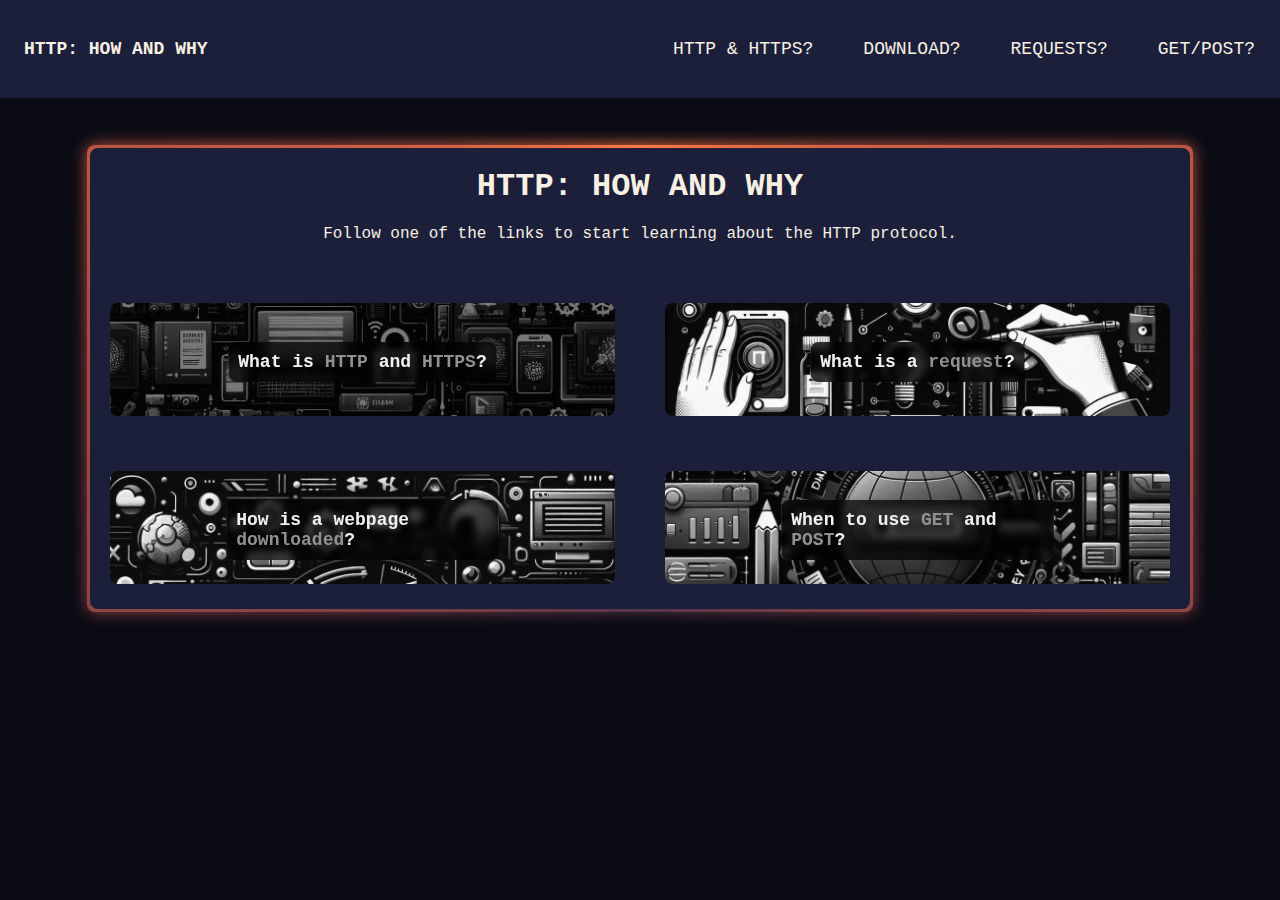
<file: index.html>
<!DOCTYPE html>
<html lang="en">
    <head>
        <title>HTTP: How and why</title>
        <meta charset="UTF-8">
        <link rel="stylesheet" href="style.css">
    </head>
    <body>
        <!-- The header is the entire nav-bar - Title and linking elements -->
        <header class="header">

            <!-- Contains the title text on the left side of the nav bar, links back to index.html -->
            <div class="title-text">
                <h1><a href="index.html">HTTP: HOW AND WHY</a></h1>
            </div>

            <!-- This div contains the links on the right hand side of the nav bar -->
            <div class="navigation">

                <!-- Checkbox for hamburger menu functionality -->
                <input type="checkbox" class="toggle-menu">
                <div class="hamburger"></div>

                <!-- List containing all the nav-bar items -->
                <ul class="menu">
                    <li><a href="http.html">HTTP &amp; HTTPS?</a></li>
                    <li><a href="download.html">DOWNLOAD?</a></li>
                    <li><a href="request.html">REQUESTS?</a></li>
                    <li><a href="getandpost.html">GET/POST?</a></li>
                </ul>
            </div>
        </header>

        <!-- Contains the main body of the page and all content -->
        <div class="wrapper">
            <div class="main-body">
                <div class="content">
                    <h1>HTTP: HOW AND WHY</h1>
                    <p>Follow one of the links to start learning about the HTTP protocol.</p>
                </div>
                
                <!-- Four grid items are housed in this grid-container div. -->
                <div class="grid-container">

                    <!-- Each grid item contains an imaged with an overlaid div containing a header with the title of the linked page. -->
                    <div class="grid-item-1">
                        <a href="http.html">
                            <picture>
                                <source media="(min-width:1100px)" srcset="images/cropped_https_orange.jpg">
                                <source media="(min-width:800px)" srcset="images/cropped_https_orange700.jpg">
                                <img src="images/cropped_https_orange400.jpg" alt="">
                            </picture>
                            <div class="image-header-text-container">
                                <h2 class="index-page-header">What is <span class="keyword">HTTP</span> and <span class="keyword">HTTPS</span>?</h2>
                            </div>
                        </a>
                    </div>
                
                    <div class="grid-item-2">
                        <a href="download.html">
                            <picture>
                                <source media="(min-width:1100px)" srcset="images/cropped_download.jpg">
                                <source media="(min-width:800px)" srcset="images/cropped_download700.jpg">
                                <img src="images/cropped_download400.jpg" alt="">
                            </picture>
                            <div class="image-header-text-container">
                                <h2 class="index-page-header">How is a webpage <span class="keyword">downloaded</span>?</h2>
                            </div>
                        </a>
                    </div>

                    <div class="grid-item-3">
                        <a href="request.html">
                            <picture>
                                <source media="(min-width:1100px)" srcset="images/cropped_requests.jpg">
                                <source media="(min-width:800px)" srcset="images/cropped_requests700.jpg">
                                <img src="images/cropped_requests400.jpg" alt="">
                            </picture>
                            <div class="image-header-text-container">
                                <h2 class="index-page-header">What is a <span class="keyword">request</span>?</h2>
                            </div>
                        </a>    
                    </div>

                    <div class="grid-item-4">
                        <a href="getandpost.html">
                            <picture>
                                <source media="(min-width:1100px)" srcset="images/cropped_getpost.jpg">
                                <source media="(min-width:800px)" srcset="images/cropped_getpost700.jpg">
                                <img src="images/cropped_getpost400.jpg" alt="">
                            </picture>
                            <div class="image-header-text-container">
                                <h2 class="index-page-header">When to use <span class="keyword">GET</span> and <span class="keyword">POST</span>?</h2>
                            </div>
                        </a>
                    </div>

                </div>
            </div>
        </div>
    </body>
</html>
</file>
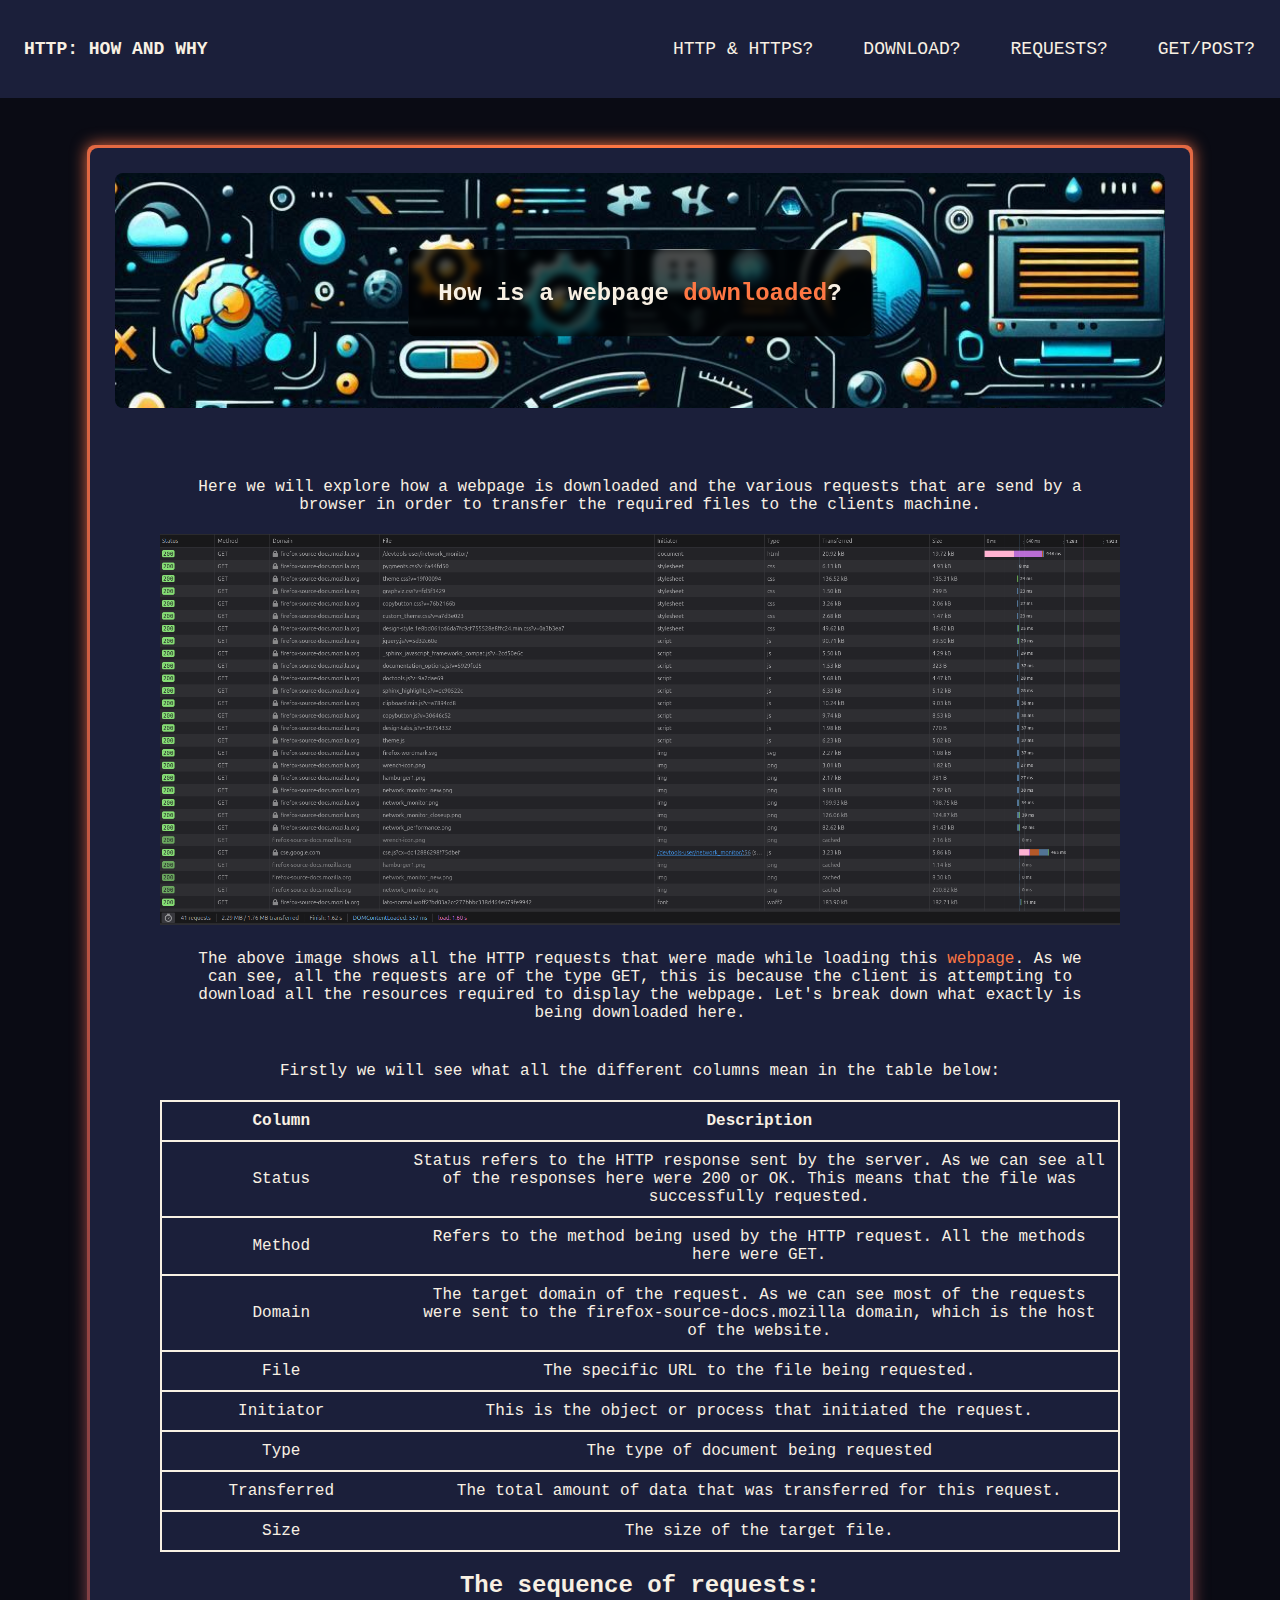
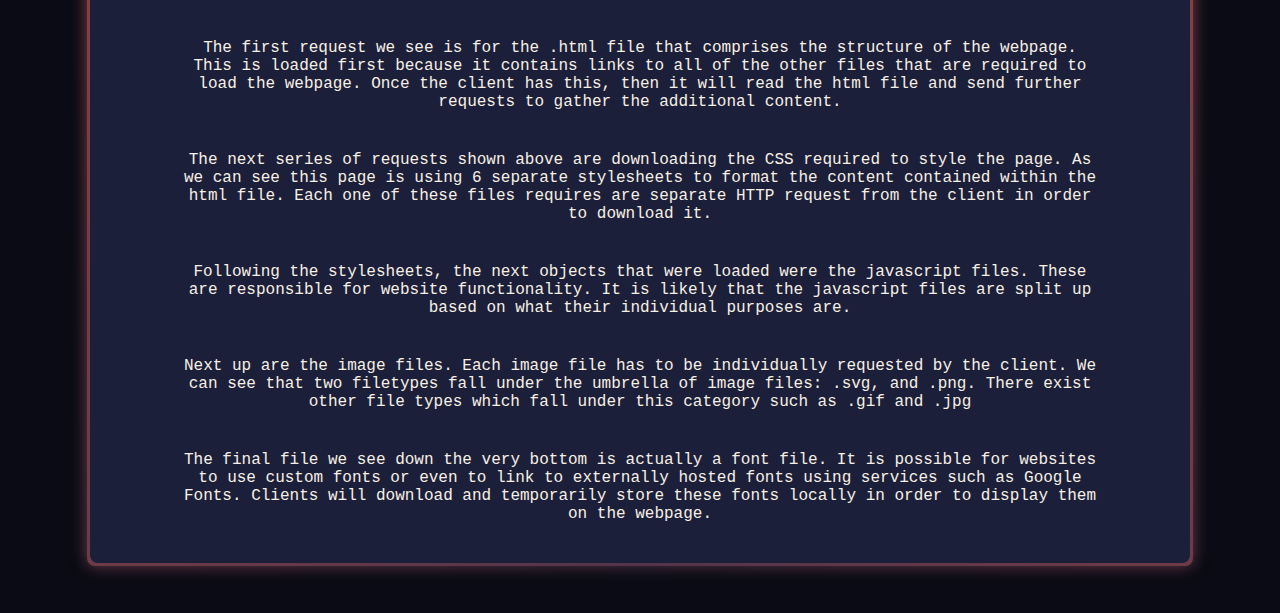
<file: download.html>
<!DOCTYPE html>
<html lang="en">
    <head>
        <title>How is a webpage downloaded?</title>
        <meta charset="UTF-8">
        <link rel="stylesheet" href="style.css">
    </head>
    <body>
        <!-- The header is the entire nav-bar - Title and linking elements -->
        <header class="header">

            <!-- Contains the title text on the left side of the nav bar, links back to index.html -->
            <div class="title-text">
                <h1><a href="index.html">HTTP: HOW AND WHY</a></h1>
            </div>

            <!-- This div contains the links on the right hand side of the nav bar -->
            <div class="navigation">

                <!-- Checkbox for hamburger menu functionality -->
                <input type="checkbox" class="toggle-menu">
                <div class="hamburger"></div>

                <!-- List containing all the nav-bar items -->
                <ul class="menu">
                    <li><a href="http.html">HTTP &amp; HTTPS?</a></li>
                    <li><a href="download.html">DOWNLOAD?</a></li>
                    <li><a href="request.html">REQUESTS?</a></li>
                    <li><a href="getandpost.html">GET/POST?</a></li>
                </ul>
            </div>
        </header>

        <!-- Contains the main body of the page and all content -->
        <div class="wrapper">
            <div class="main-body">

                <!-- Image header and overlaid text -->
                <div class="image-header">

                    <picture>
                        <source media="(min-width:1100px)" srcset="images/cropped_download.jpg">
                        <source media="(min-width:800px)" srcset="images/cropped_download700.jpg">
                        <img src="images/cropped_download400.jpg" alt="">
                    </picture>

                    <div class="image-header-text-container">
                        <h2 class>How is a webpage <span class="keyword">downloaded</span>?</h2>
                    </div>
                </div>

                <!-- The main content that will be displayed in the body of the page -->
                <div class="content">

                    <p>Here we will explore how a webpage is downloaded and the various requests that are send by a browser in order to transfer the required files to the clients machine.</p>

                    <!-- Links this image to that it opens a new tab which displays the largest version of the image on click -->
                    <a href="images/networkwide.png" target="_blank">
                        <picture class="in-article-image">
                            <source media="(min-width:1100px)" srcset="images/networkwide.png">
                            <source media="(min-width:800px)" srcset="images/networkmid.png">
                            <img src="images/networknarrow.png" alt="A screenshot of firefox's network analysis feature displaying a series of requests made to a website.">
                        </picture>
                    </a>

                    <p>The above image shows all the HTTP requests that were made while loading this <a href="https://firefox-source-docs.mozilla.org/devtools-user/network_monitor/">webpage</a>. As we can see, all the requests are of the type GET, this is because the client is attempting to download all the resources required to display the webpage. Let's break down what exactly is being downloaded here.</p>
                    <p>Firstly we will see what all the different columns mean in the table below:</p>

                    <!-- Table showing descriptions of the various columns in the network analysis tool -->
                    <table>
                        <tr>
                            <th>Column</th>
                            <th>Description</th>
                        </tr>
                        <tr>
                            <td>Status</td>
                            <td>Status refers to the HTTP response sent by the server. As we can see all of the responses here were 200 or OK. This means that the file was successfully requested.</td>
                        </tr>
                        <tr>
                            <td>Method</td>
                            <td>Refers to the method being used by the HTTP request. All the methods here were GET.</td>
                        </tr>
                        <tr>
                            <td>Domain</td>
                            <td>The target domain of the request. As we can see most of the requests were sent to the firefox-source-docs.mozilla domain, which is the host of the website.</td>
                        </tr>
                        <tr>
                            <td>File</td>
                            <td>The specific URL to the file being requested.</td>
                        </tr>
                        <tr>
                            <td>Initiator</td>
                            <td>This is the object or process that initiated the request.</td>
                        </tr>
                        <tr>
                            <td>Type</td>
                            <td>The type of document being requested</td>
                        </tr>
                        <tr>
                            <td>Transferred</td>
                            <td>The total amount of data that was transferred for this request.</td>
                        </tr>
                        <tr>
                            <td>Size</td>
                            <td>The size of the target file.</td>
                        </tr>
                    </table>

                    <h2>The sequence of requests:</h2>
                    <p>The first request we see is for the .html file that comprises the structure of the webpage. This is loaded first because it contains links to all of the other files that are required to load the webpage. Once the client has this, then it will read the html file and send further requests to gather the additional content.</p>
                    <p>The next series of requests shown above are downloading the CSS required to style the page. As we can see this page is using 6 separate stylesheets to format the content contained within the html file. Each one of these files requires are separate HTTP request from the client in order to download it.</p>
                    <p>Following the stylesheets, the next objects that were loaded were the javascript files. These are responsible for website functionality. It is likely that the javascript files are split up based on what their individual purposes are.</p>
                    <p>Next up are the image files. Each image file has to be individually requested by the client. We can see that two filetypes fall under the umbrella of image files: .svg, and .png. There exist other file types which fall under this category such as .gif and .jpg</p>
                    <p>The final file we see down the very bottom is actually a font file. It is possible for websites to use custom fonts or even to link to externally hosted fonts using services such as Google Fonts. Clients will download and temporarily store these fonts locally in order to display them on the webpage.</p>
                
                </div>
            </div>
        </div>
    </body>
</html>
</file>
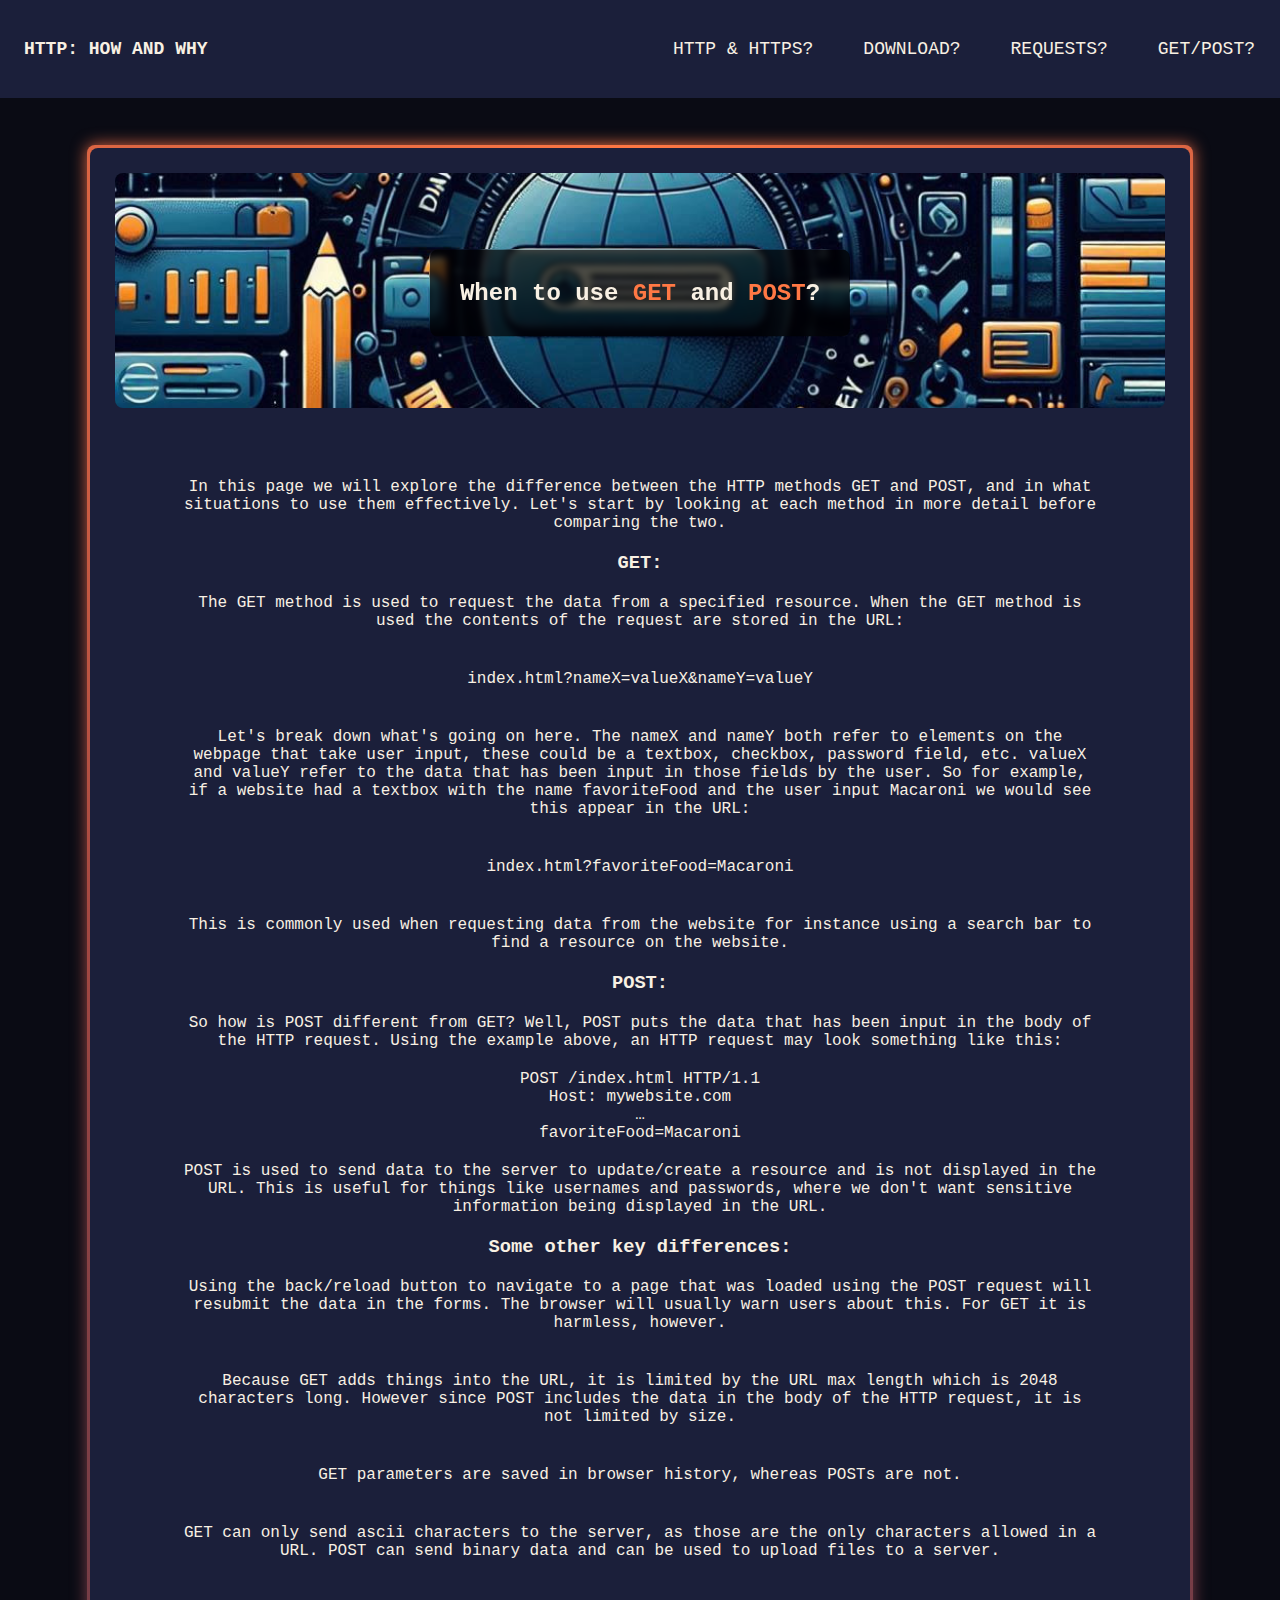
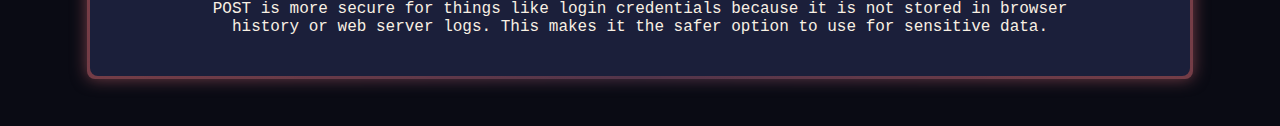
<file: getandpost.html>
<!DOCTYPE html>
<html lang="en">
    <head>
        <title>When to use GET and POST</title>
        <meta charset="UTF-8">
        <link rel="stylesheet" href="style.css">
    </head>
    
    <body>
        <!-- The header is the entire nav-bar - Title and linking elements -->
        <header class="header">

            <!-- Contains the title text on the left side of the nav bar, links back to index.html -->
            <div class="title-text">
                <h1><a href="index.html">HTTP: HOW AND WHY</a></h1>
            </div>

            <!-- This div contains the links on the right hand side of the nav bar -->
            <div class="navigation">

                <!-- Checkbox for hamburger menu functionality -->
                <input type="checkbox" class="toggle-menu">
                <div class="hamburger"></div>

                <!-- List containing all the nav-bar items -->
                <ul class="menu">
                    <li><a href="http.html">HTTP &amp; HTTPS?</a></li>
                    <li><a href="download.html">DOWNLOAD?</a></li>
                    <li><a href="request.html">REQUESTS?</a></li>
                    <li><a href="getandpost.html">GET/POST?</a></li>
                </ul>
            </div>
        </header>

        <!-- Wrapper element for the main body of content -->
        <div class="wrapper">
            <div class="main-body">

                <!-- Image header and overlaid text -->
                <div class="image-header">
                    <picture>
                        <source media="(min-width:1100px)" srcset="images/cropped_getpost.jpg">
                        <source media="(min-width:800px)" srcset="images/cropped_getpost700.jpg">
                        <img src="images/cropped_getpost400.jpg" alt="">
                    </picture>
                    <div class="image-header-text-container">
                        <h2 class>When to use <span class="keyword">GET</span> and <span class="keyword">POST</span>?</h2>
                    </div>
                </div>

                <!-- Div containing text content of the page -->
                <div class="content">
                    
                    <p>In this page we will explore the difference between the HTTP methods GET and POST, and in what situations to use them effectively. Let&apos;s start by looking at each method in more detail before comparing the two.</p>
                    
                    <h3>GET:</h3>
                    <p>The GET method is used to request the data from a specified resource. When the GET method is used the contents of the request are stored in the URL:</p>
                    <p>index.html?nameX=valueX&nameY=valueY</p>
                    <p>Let&apos;s break down what&apos;s going on here. The nameX and nameY both refer to elements on the webpage that take user input, these could be a textbox, checkbox, password field, etc. valueX and valueY refer to the data that has been input in those fields by the user. So for example, if a website had a textbox with the name favoriteFood and the user input Macaroni we would see this appear in the URL:</p>
                    <p>index.html?favoriteFood=Macaroni</p>
                    <p>This is commonly used when requesting data from the website for instance using a search bar to find a resource on the website.</p>
                    
                    <h3>POST:</h3>
                    <p>So how is POST different from GET? Well, POST puts the data that has been input in the body of the HTTP request. Using the example above, an HTTP request may look something like this:</p>
                    
                    <pre style="white-space: pre-line;">
                        POST /index.html HTTP/1.1
                        Host: mywebsite.com
                        …
                        favoriteFood=Macaroni
                    </pre>

                    <p>POST is used to send data to the server to update/create a resource and is not displayed in the URL. This is useful for things like usernames and passwords, where we don&apos;t want sensitive information being displayed in the URL.</p>
                    
                    <h3>Some other key differences:</h3>
                    <p>Using the back/reload button to navigate to a page that was loaded using the POST request will resubmit the data in the forms. The browser will usually warn users about this. For GET it is harmless, however.</p>
                    <p>Because GET adds things into the URL, it is limited by the URL max length which is 2048 characters long. However since POST includes the data in the body of the HTTP request, it is not limited by size.</p>
                    <p>GET parameters are saved in browser history, whereas POSTs are not.</p>
                    <p>GET can only send ascii characters to the server, as those are the only characters allowed in a URL. POST can send binary data and can be used to upload files to a server.</p>
                    <p>POST is more secure for things like login credentials because it is not stored in browser history or web server logs. This makes it the safer option to use for sensitive data.</p>
                
                </div>
            </div>
        </div>
    </body>
</html>
</file>
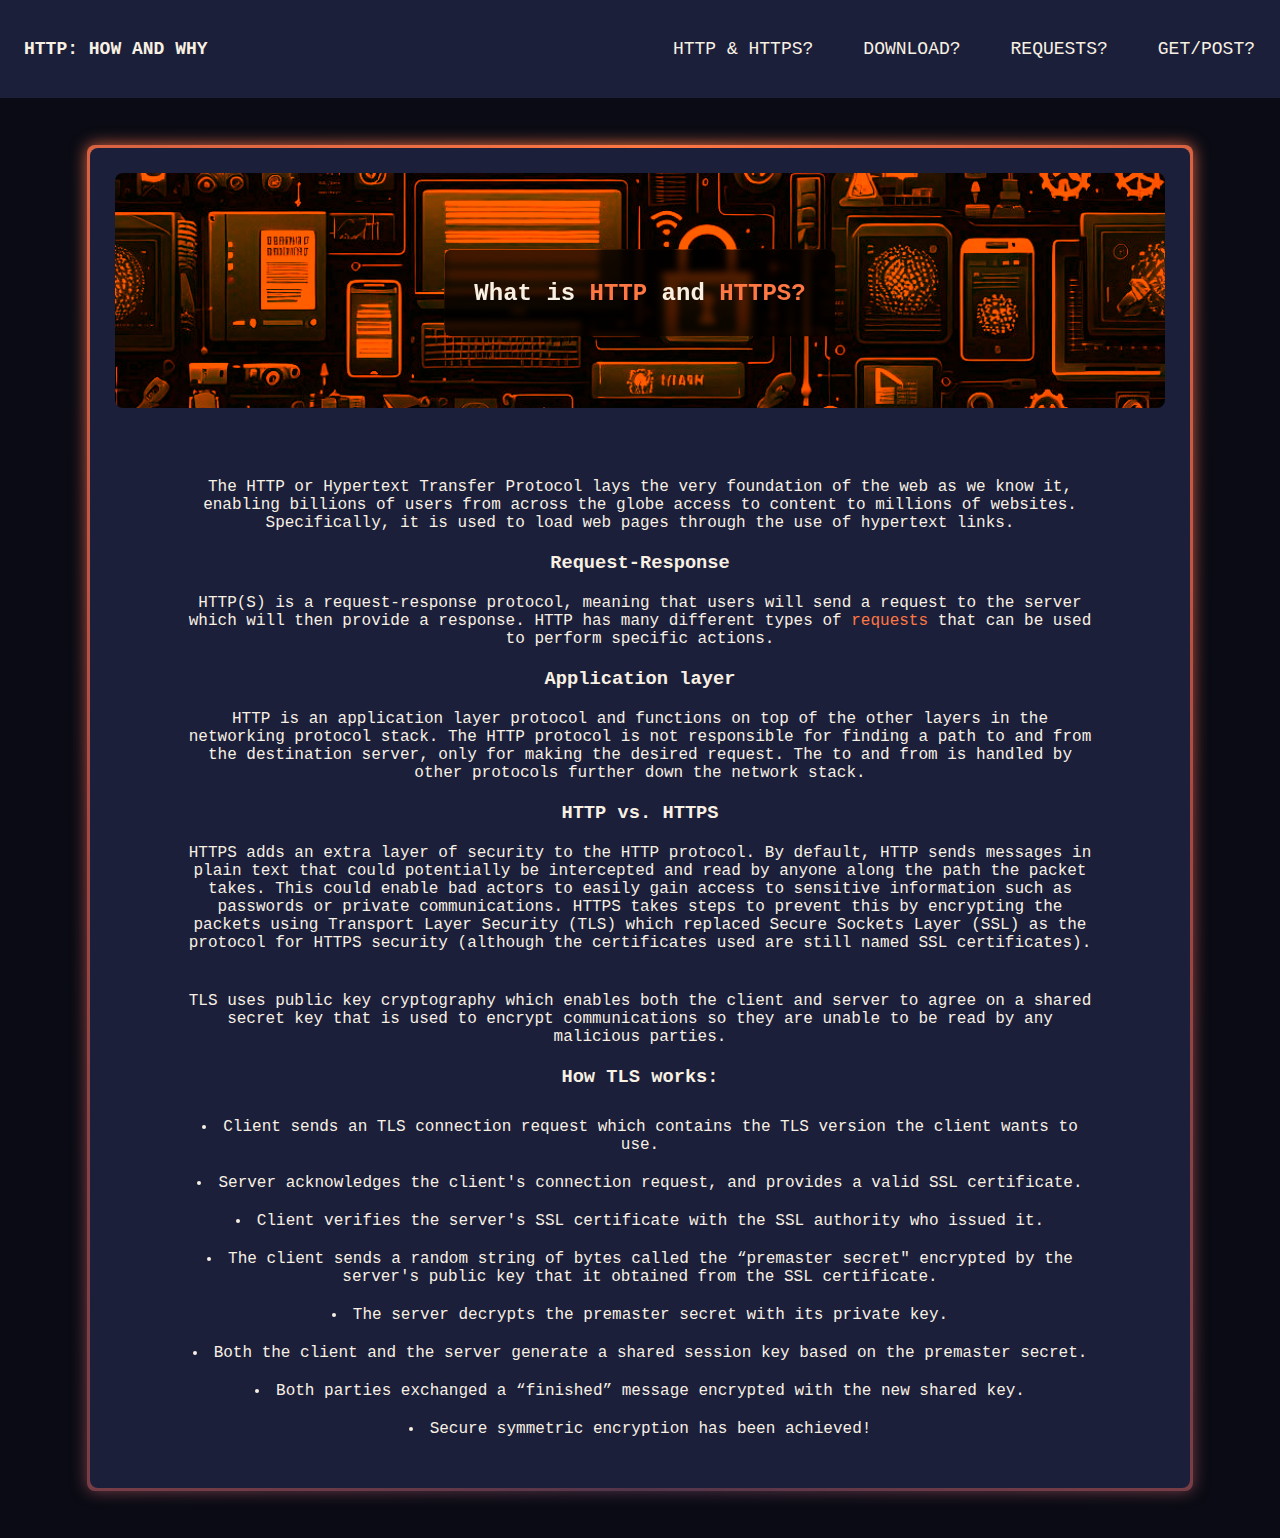
<file: http.html>
<!DOCTYPE html>
<html lang="en">
    <head>
        <title>What is HTTP and HTTPS?</title>
        <meta charset="UTF-8">
        <link rel="stylesheet" href="style.css">
    </head>
    <body>
        <!-- The header is the entire nav-bar - Title and linking elements -->
        <header class="header">

            <!-- Contains the title text on the left side of the nav bar, links back to index.html -->
            <div class="title-text">
                <h1><a href="index.html">HTTP: HOW AND WHY</a></h1>
            </div>

            <!-- This div contains the links on the right hand side of the nav bar -->
            <div class="navigation">

                <!-- Checkbox for hamburger menu functionality -->
                <input type="checkbox" class="toggle-menu">
                <div class="hamburger"></div>

                <!-- List containing all the nav-bar items -->
                <ul class="menu">
                    <li><a href="http.html">HTTP &amp; HTTPS?</a></li>
                    <li><a href="download.html">DOWNLOAD?</a></li>
                    <li><a href="request.html">REQUESTS?</a></li>
                    <li><a href="getandpost.html">GET/POST?</a></li>
                </ul>
            </div>
        </header>

        <!-- Contains the main body of the page and all content -->
        <div class="wrapper">
            <div class="main-body">

                <!-- Image header and overlaid text -->
                <div class="image-header">
                    <picture>
                        <source media="(min-width:1100px)" srcset="images/cropped_https_orange.jpg">
                        <source media="(min-width:800px)" srcset="images/cropped_https_orange700.jpg">
                        <img src="images/cropped_https_orange400.jpg" alt="">
                    </picture>
                    <div class="image-header-text-container">
                        <h2 class>What is <span class="keyword">HTTP</span> and <span class="keyword">HTTPS?</span></h2>
                    </div>
                </div>

                <!-- The text based content of the page -->
                <div class="content">

                    <p>The HTTP or Hypertext Transfer Protocol lays the very foundation of the web as we know it, 
                        enabling billions of users from across the globe access to content to millions of websites. 
                        Specifically, it is used to load web pages through the use of hypertext links. </p>
                    
                    <h3>Request-Response</h3>
                    <p>HTTP(S) is a request-response protocol, meaning that users will send a request to the server which will then provide a response. 
                        HTTP has many different types of <a href="request.html">requests</a> that can be used to perform specific actions.</p>
                    
                    <h3>Application layer</h3>
                    <p>HTTP is an application layer protocol and functions on top of the other layers in the networking protocol stack. 
                        The HTTP protocol is not responsible for finding a path to and from the destination server, only for making the desired request. 
                        The to and from is handled by other protocols further down the network stack.</p>
                    
                        <h3>HTTP vs. HTTPS</h3>
                    <p>HTTPS adds an extra layer of security to the HTTP protocol. By default, HTTP sends messages in plain text that could 
                        potentially be intercepted and read by anyone along the path the packet takes. This could enable bad actors to 
                        easily gain access to sensitive information such as passwords or private communications. HTTPS takes steps to prevent this by 
                        encrypting the packets using Transport Layer Security (TLS) which replaced Secure Sockets Layer (SSL) as the protocol for 
                        HTTPS security (although the certificates used are still named SSL certificates).</p>
                    <p>TLS uses public key cryptography which enables both the client and server to agree on a shared secret key that is used to 
                        encrypt communications so they are unable to be read by any malicious parties.</p>

                    <h3>How TLS works:</h3>
                    <ul>
                        <li>Client sends an TLS connection request which contains the TLS version the client wants to use.</li>
                        <li>Server acknowledges the client&apos;s connection request, and provides a valid SSL certificate.</li>
                        <li>Client verifies the server&apos;s SSL certificate with the SSL authority who issued it.</li>
                        <li>The client sends a random string of bytes called the “premaster secret" encrypted by the server's public key that it obtained from the SSL certificate.</li>
                        <li>The server decrypts the premaster secret with its private key.</li>
                        <li>Both the client and the server generate a shared session key based on the premaster secret.</li>
                        <li>Both parties exchanged a “finished” message encrypted with the new shared key.</li>
                        <li>Secure symmetric encryption has been achieved!</li>
                    </ul>
                
                </div>
            </div>
        </div>
    </body>
</html>
</file>
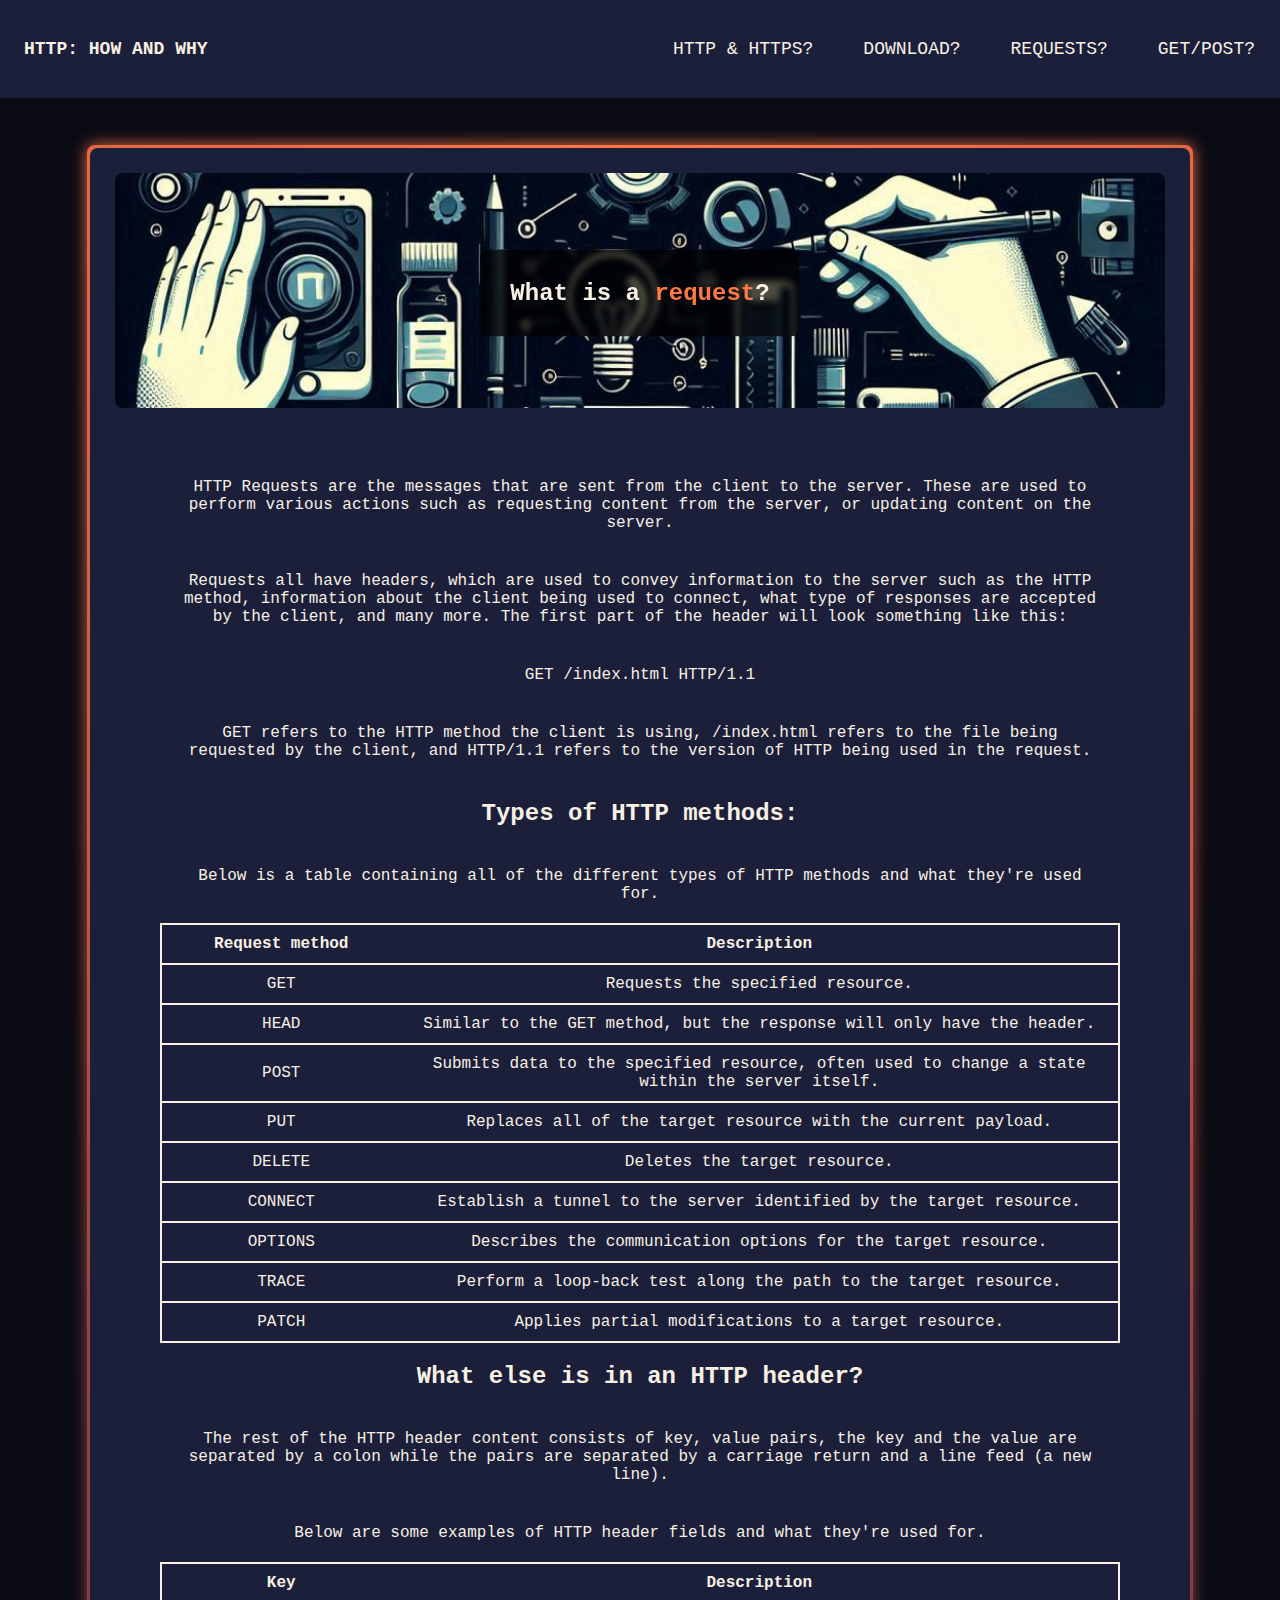
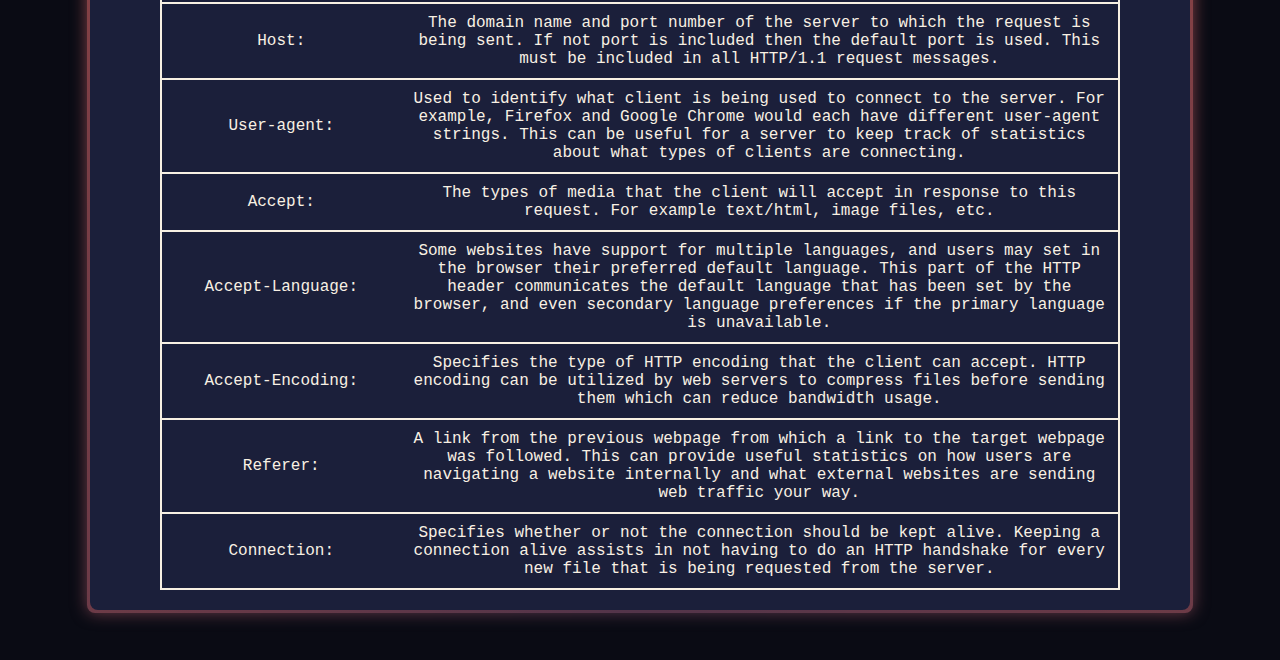
<file: request.html>
<!DOCTYPE html>
<html lang="en">
    <head>
        <title>What is a request?</title>
        <meta charset="UTF-8">
        <link rel="stylesheet" href="style.css">
    </head>
    <body>
        <!-- The header is the entire nav-bar - Title and linking elements -->
        <header class="header">

            <!-- Contains the title text on the left side of the nav bar, links back to index.html -->
            <div class="title-text">
                <h1><a href="index.html">HTTP: HOW AND WHY</a></h1>
            </div>

            <!-- This div contains the links on the right hand side of the nav bar -->
            <div class="navigation">

                <!-- Checkbox for hamburger menu functionality -->
                <input type="checkbox" class="toggle-menu">
                <div class="hamburger"></div>

                <!-- List containing all the nav-bar items -->
                <ul class="menu">
                    <li><a href="http.html">HTTP &amp; HTTPS?</a></li>
                    <li><a href="download.html">DOWNLOAD?</a></li>
                    <li><a href="request.html">REQUESTS?</a></li>
                    <li><a href="getandpost.html">GET/POST?</a></li>
                </ul>
            </div>
        </header>

        <!-- Contains the main body of the page and all content -->
        <div class="wrapper">
            <div class="main-body">

                <!-- Image header and overlaid text -->
                <div class="image-header">
                    <picture>
                        <source media="(min-width:1100px)" srcset="images/cropped_requests.jpg">
                        <source media="(min-width:800px)" srcset="images/cropped_requests700.jpg">
                        <img src="images/cropped_requests400.jpg" alt="">
                    </picture>
                    <div class="image-header-text-container">
                        <h2 class>What is a <span class="keyword">request</span>?</h2>
                    </div>
                </div>
                
                <!-- The text based content of the page -->
                <div class="content">
                    
                    <p>HTTP Requests are the messages that are sent from the client to the server. These are used to perform various actions such as requesting content from the server, or updating content on the server.</p>
                    <p>Requests all have headers, which are used to convey information to the server such as the HTTP method, information about the client being used to connect, what type of responses are accepted by the client, and many more. The first part of the header will look something like this:</p>
                    <p>GET /index.html HTTP/1.1</p>
                    <p>GET refers to the HTTP method the client is using, /index.html refers to the file being requested by the client, and HTTP/1.1 refers to the version of HTTP being used in the request.</p>
                    
                    <h2>Types of HTTP methods:</h2>
                    <p>Below is a table containing all of the different types of HTTP methods and what they're used for.</p>

                    <!-- A table showing descriptions of different HTTP methods -->
                    <table>
                        <tr>
                            <th>Request method</th>
                            <th>Description</th>
                        </tr>
                        <tr>
                            <td>GET</td>
                            <td>Requests the specified resource.</td>
                        </tr>
                        <tr>
                            <td>HEAD</td>
                            <td>Similar to the GET method, but the response will only have the header.</td>
                        </tr>
                        <tr>
                            <td>POST</td>
                            <td>Submits data to the specified resource, often used to change a state within the server itself.</td>
                        </tr>
                        <tr>
                            <td>PUT</td>
                            <td>Replaces all of the target resource with the current payload.</td>
                        </tr>
                        <tr>
                            <td>DELETE</td>
                            <td>Deletes the target resource.</td>
                        </tr>
                        <tr>
                            <td>CONNECT</td>
                            <td>Establish a tunnel to the server identified by the target resource.</td>
                        </tr>
                        <tr>
                            <td>OPTIONS</td>
                            <td>Describes the communication options for the target resource.</td>
                        </tr>
                        <tr>
                            <td>TRACE</td>
                            <td>Perform a loop-back test along the path to the target resource.</td>
                        </tr>
                        <tr>
                            <td>PATCH</td>
                            <td>Applies partial modifications to a target resource.</td>
                        </tr>
                    </table>
                    
                    <h2>What else is in an HTTP header?</h2>
                    <p>The rest of the HTTP header content consists of key, value pairs, the key and the value are separated by a colon while the pairs are separated by a carriage return and a line feed (a new line).</p>
                    <p>Below are some examples of HTTP header fields and what they're used for.</p>

                    <!-- A table showing some header properties -->
                    <table>
                        <tr>
                            <th>Key</th>
                            <th>Description</th>
                        </tr>
                        <tr>
                            <td>Host:</td>
                            <td>The domain name and port number of the server to which the request is being sent. If not port is included then the default port is used. This must be included in all HTTP/1.1 request messages.</td>
                        </tr>
                        <tr>
                            <td>User-agent:</td>
                            <td>Used to identify what client is being used to connect to the server. For example, Firefox and Google Chrome would each have different user-agent strings. This can be useful for a server to keep track of statistics about what types of clients are connecting.</td>
                        </tr>
                        <tr>
                            <td>Accept:</td>
                            <td>The types of media that the client will accept in response to this request. For example text/html, image files, etc.</td>
                        </tr>
                        <tr>
                            <td>Accept-Language:</td>
                            <td>Some websites have support for multiple languages, and users may set in the browser their preferred default language. This part of the HTTP header communicates the default language that has been set by the browser, and even secondary language preferences if the primary language is unavailable.</td>
                        </tr>
                        <tr>
                            <td>Accept-Encoding:</td>
                            <td>Specifies the type of HTTP encoding that the client can accept. HTTP encoding can be utilized by web servers to compress files before sending them which can reduce bandwidth usage.</td>
                        </tr>
                        <tr>
                            <td>Referer:</td>
                            <td>A link from the previous webpage from which a link to the target webpage was followed. This can provide useful statistics on how users are navigating a website internally and what external websites are sending web traffic your way.</td>
                        </tr>
                        <tr>
                            <td>Connection:</td>
                            <td>Specifies whether or not the connection should be kept alive. Keeping a connection alive assists in not having to do an HTTP handshake for every new file that is being requested from the server.</td>
                        </tr>
                    </table>

                </div>
            </div>
        </div>
    </body>
</html>
</file>
<file: style.css>
/*
Theme colors:

0a0b14
1B1F3A
53354A
A64942
FF7844
f8f0e3

*/

/* Global styles */
* {
    font-family:"Courier New";
    color: #f8f0e3;
    margin: 0;
    padding: 0;
    box-sizing: border-box;
}

body {
    background-color: #0a0b14;
}

/* Style for the header bar */
.header {
    position: relative;
    width: 100%;
    display: flex;
    justify-content: space-between;
    align-items: center;
    background: #1B1F3A;
    transition: 0.3s;
}

/* Style for the title text container and the text itself in <p> */
.title-text {
    padding: 24px;
    display: block;
}

.title-text>h1 {
    font-size: 18px;
}

.title-text>h1>a {
    text-decoration: none;
}

.navigation {
    display: flex;
    justify-content: space-between;
    align-items: center;
}

.menu {
    display: flex;
    justify-content: center;
    flex-direction: row;
    align-items: center;
    z-index: 1;
    transition: 0.5s;
}

.menu li {
    list-style-type: none;
}

.menu li a {
    text-decoration: none;
    color: #f8f0e3;
    display: block;
    padding: 40px 25px;
    font-size: 18px;
    line-height: 1;
    transition: 0.3s;
}

.menu li a:hover {
    box-shadow: 0 -5px 0 #FF7844 inset;
    padding: 35px 25px 45px 25px;
}

.hamburger {
    position: relative;
    width: 30px;
    height: 4px;
    background: #FF7844;
    border-radius: 10px;
    cursor: pointer;
    z-index: 2;
    transition: 0.3s;
}

.hamburger:before,
.hamburger:after {
    content: "";
    position: absolute;
    height: 4px;
    width: 30px;
    right: 0;
    background: #FF7844;
    border-radius: 10px;
    transition: 0.3s;
}

.hamburger:before{
    top: -10px;
}

.hamburger:after{
    top: 10px;
}

.toggle-menu {
    position: absolute;
    width: 30px;
    height: 100%;
    z-index: 3;
    cursor: pointer;
    opacity: 0;
}

.hamburger,
.toggle-menu {
    display: none;
}

.navigation input:checked ~ .hamburger {
    background: transparent;
}

.navigation input:checked ~ .hamburger:before {
    top: 0;
    transform: rotate(-45deg);
}

.navigation input:checked ~ .hamburger:after {
    top: 0;
    transform: rotate(45deg);
}

.navigation input:checked ~ .menu {
    right: 0;
    box-shadow: -20px 0 40px rgba(0, 0, 0, 0.5);
}

@media screen and (max-width: 992px) {
    
    .hamburger,
    .toggle-menu {
        display: block;
    }

    .header {
        padding: 10px 20px;
    }

    .menu {
        justify-content: start;
        flex-direction: column;
        align-items: center;
        position: fixed;
        top: 0;
        right: -300px;
        background: #1B1F3A;
        width: 300px;
        height: 100%;
        padding-top: 65px;
    }

    .menu li {
        width: 100%;
    }

    .menu li a, 
    .menu li a:hover {
        padding: 30px;
        font-size: 18px;
        box-shadow: 0 1px 0 rgba(255, 255, 255, 0.1) inset;

    }
}

/* Styling for the main body and the glowing border */

.wrapper {
    width: 100%;
    padding: 50px;
}

.main-body {
    max-width: 1100px;
    margin: 0 auto;
    background: #1B1F3A;
    border-radius: 0.5rem;
    position: relative;
}

@property --gradient-angle {
    syntax: "<angle>";
    initial-value: 0deg;
    inherits: false;
}

.main-body::before,
.main-body::after {
    z-index: -1;
    content: "";
    position: absolute;
    inset: -.2rem;
    background: conic-gradient(
        from var(--gradient-angle),
        #FF7844,
        #A64942,
        #53354A,
        #A64942,
        #FF7844
    );
    border-radius: inherit;
    animation: rotation 20s linear infinite;
}

.main-body::after {
    filter: blur(0.5rem);
}

@keyframes rotation {
    0% { --gradient-angle: 0deg; }
    100% { --gradient-angle: 360deg; }
}

.content {
    padding: 20px;
    text-align: center;
    margin: 0 auto;
    max-width: 1000px;
}

.content p {
    padding: 20px;
}

.content ul {
    padding: 20px;
}

.content li {
    padding: 10px;
    list-style-position: inside;
}

.content p a {
    text-decoration: none;
    color: #FF7844;
}

.image-header {
    padding: 25px;
    margin: 0 auto;
    position: relative;
}

.image-header picture img {
    border-radius: 0.5rem;
    width: 100%;
    height: auto;
    object-fit: cover;
}

/* Styling for the tables */
table {
    table-layout: fixed;
    width: 100%;
    border-collapse: collapse;
    border: 2px solid #f8f0e3;
}

tr {
    border: 2px solid #f8f0e3;
}

td, th {
    padding: 10px;
}

th:nth-child(1) {
    width: 25%;
}

/* Styling for the grid items on index.html */
h2 {
    padding: 20px;
}

.grid-item-1 {
    grid-area: item1;
}

.grid-item-2 {
    grid-area: item2;
}

.grid-item-3 {
    grid-area: item3;
}

.grid-item-4 {
    grid-area: item4;
}

.grid-container {
    display: grid;
    grid-template-areas:
        'item1 item3'
        'item2 item4';
    gap: 10px;
}

.grid-container > div {
    padding: 20px;
    filter: grayscale(100%);
    transition: 0.5s;
}

.grid-container>div>a>picture>img {
    align-items: center;
    border-radius: 0.5rem;
    width: 100%;
    right: 0;
    position: relative;
}

.grid-container>div:hover {
    filter: grayscale(0%);
    animation: wiggle 2.5s;
}

.image-header-text-container {
    padding: 10px;
    border-radius: 0.5rem;
    backdrop-filter: blur(0.2rem);
    background: rgba(0, 0, 0, 0.7);
    position: absolute;
    top: 50%;
    left: 50%;
    transform: translate(-50%, -50%);
}

.index-page-header {
    padding: 0;
    font-size: 18px;
}

/* Creates a wiggle effect when mouse-over the linking elements on index.html */
@keyframes wiggle {
    0% {transform: rotate(0deg); }
    5% {transform: rotate(0deg); }
    10% {transform: rotate(0.3deg); }
    15% {transform: rotate(-0.3deg);} 
    20% {transform: rotate(0deg);}
}

/* Limits the width of the in-article-image in downloads.html */
.in-article-image img {
    max-width: 100%;
}

/* Used to highlight some key words in the header images */
.keyword {
    color: #FF7844;
}
</file>
